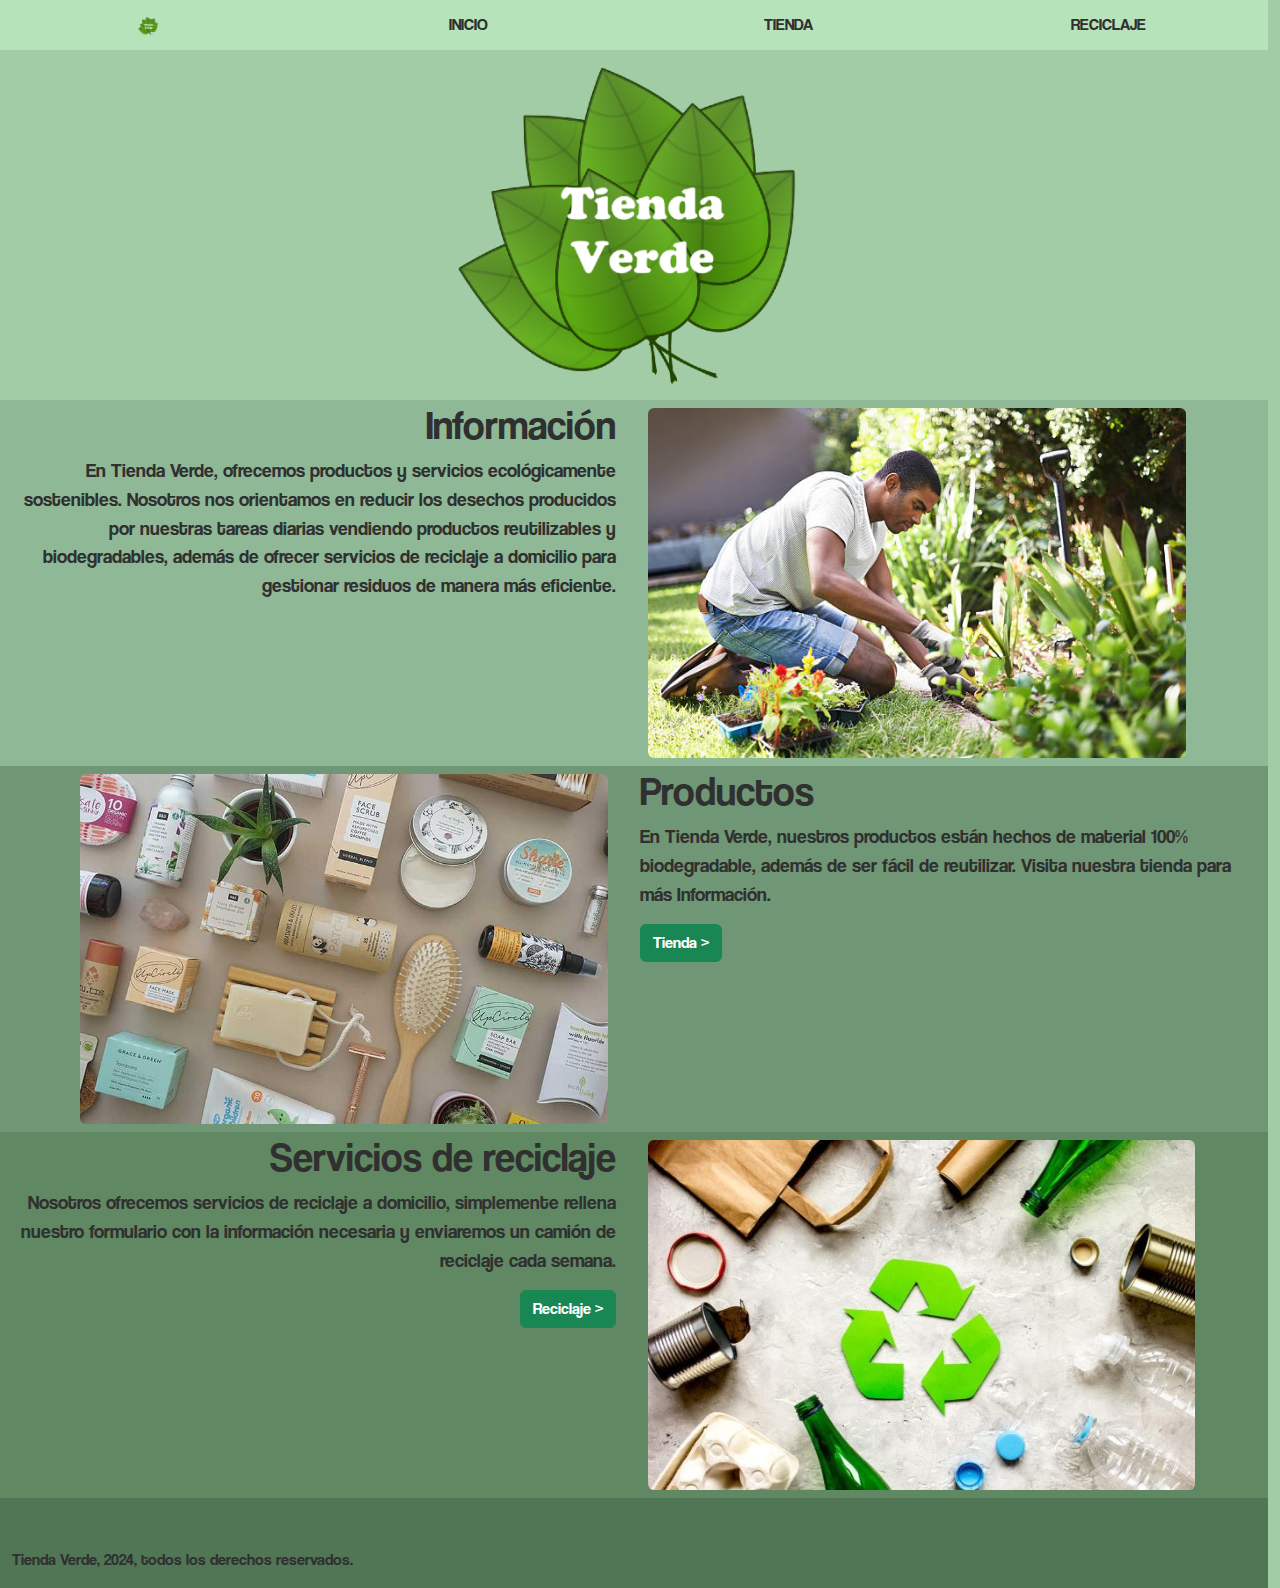
<file: index.html>
<!doctype html>
<html lang="en">
    <head>
        <meta charset="UTF-8" />
        <meta name="viewport" content="width=device-width, initial-scale=1.0" />
        <title>Tienda Verde</title>
        <link rel="StyleSheet" href="css/style.css" type="text/css" />
    </head>
    <body>
        <!-- offline because what if something happens to the host site -->
        <script src="scripts/popper.js"></script>
        <script src="bootstrap/js/bootstrap.js"></script>

        <script src="scripts/index.js"></script>

        <header>
            <nav class="navbar row container-fluid fixed-top">
                <span class="col"><img src="resources/tvlogo.png" class="img-fluid" id="nav-img" alt=""></span>
                <a href="index.html" class="col"><input type="button" class="navigator" value="INICIO"></input></a>
                <a href="store.html" class="col"><input type="button" class="navigator" value="TIENDA"></input></a>
                <a href="form.html" class="col"><input type="button" class="navigator" value="RECICLAJE"></input></a>
            </nav>
        </header>

        <div class="separator"></div>

        <!-- main segment -->
        <div class="row segment container-fluid" id="segment1">
            <div class="col"><img class="content-img mx-auto d-block img-fluid object-fit-contain" src="resources/tvlogo.png" alt="Logo Tienda Verde"></div>
        </div>

        <!-- company info -->
        <div class="row segment container-fluid" id="segment2">
            <div class="col-sm-6">
                <div class="row"><h1 class="text-end title">Información</h1></div>
                <div class="row"><p class="text-end description">En Tienda Verde, ofrecemos productos y servicios ecológicamente sostenibles. Nosotros nos orientamos en reducir los desechos producidos por nuestras tareas diarias vendiendo productos reutilizables y biodegradables, además de ofrecer servicios de reciclaje a domicilio para gestionar residuos de manera más eficiente.</p></div>
            </div>
            <div class="col-sm-6"><img class="content-img img-fluid rounded m-2" src="resources/gardener.jpg" alt=""></div>
        </div>

        <!-- product info -->
        <div class="row segment container-fluid" id="segment3">
            <div class="col-sm-6"><img class="content-img float-end img-fluid rounded m-2" src="resources/products.jpg" alt=""></div>
            <div class="col-sm-6">
                <div class="row"><h1 class="title">Productos</h1></div>
                <div class="row"><p class="description">En Tienda Verde, nuestros productos están hechos de material 100% biodegradable, además de ser fácil de reutilizar. Visita nuestra tienda para más Información.</p></div>
                <a href="store.html" class="col"><input type="button" class="btn btn-success" value="Tienda >"></input></a>
            </div>
        </div>

        <!-- recycling info -->
        <div class="row segment container-fluid" id="segment4">
            <div class="col-sm-6">
                <div class="row"><h1 class="text-end title">Servicios de reciclaje</h1></div>
                <div class="row"><p class="text-end description">Nosotros ofrecemos servicios de reciclaje a domicilio, simplemente rellena nuestro formulario con la información necesaria y enviaremos un camión de reciclaje cada semana.</p></div>
                <a href="form.html" class="col"><input type="button" class="btn btn-success float-end" value="Reciclaje >"></input></a>
            </div>
            <div class="col-sm-6"><img class="content-img img-fluid rounded m-2" src="resources/recycle.jpg" alt=""></div>
        </div>

        <!-- copyright disclaimer? idk. -->
        <div class="row segment container-fluid" id="segment5">
            <div class="separator"></div>
            <p>Tienda Verde, 2024, todos los derechos reservados.</p>
        </div>
        
    </body>
</html>
</file>
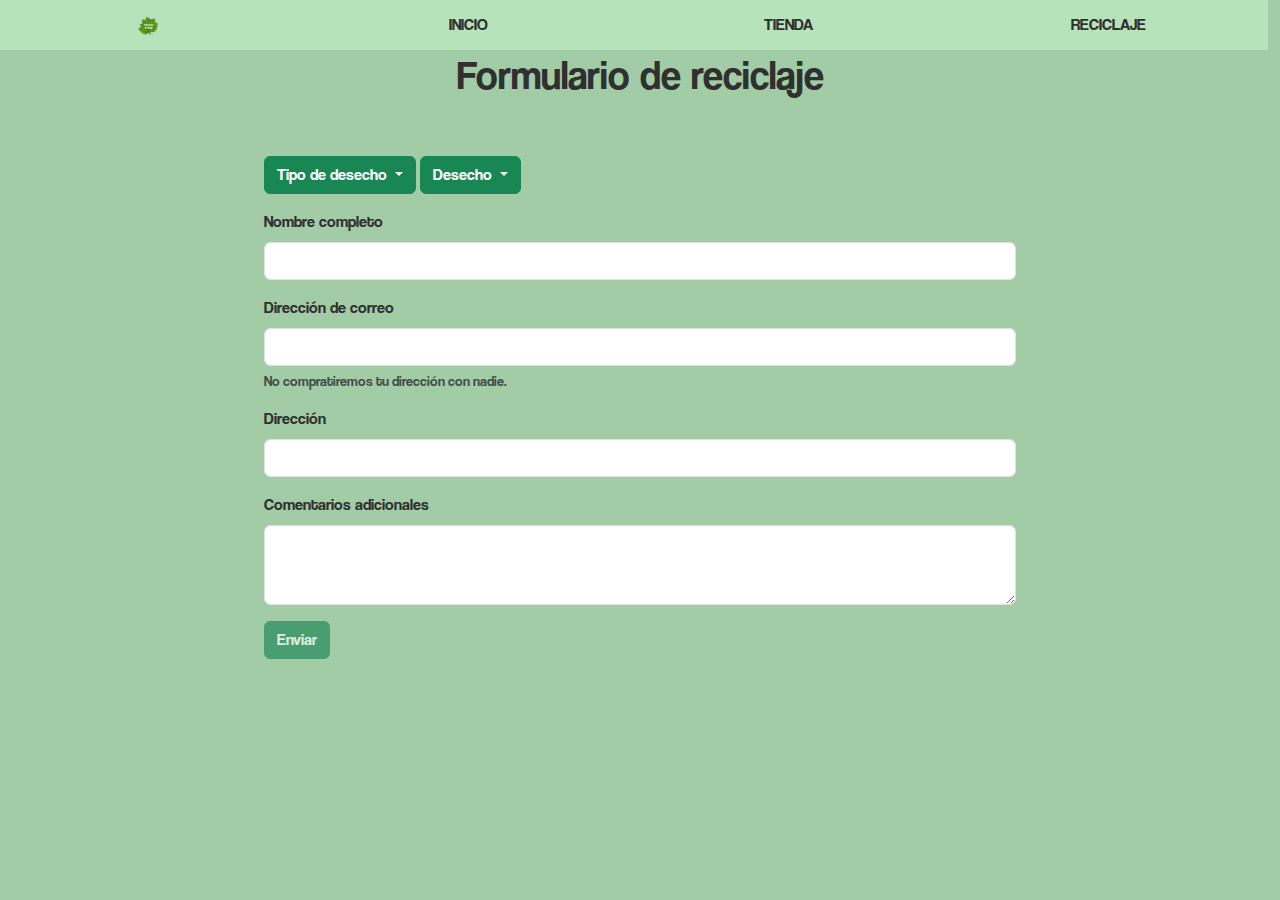
<file: form.html>
<!doctype html>
<html>
    <head>
        <meta charset="UTF-8" />
        <meta name="viewport" content="width=device-width, initial-scale=1.0" />
        <title>Tienda Verde</title>
        <link rel="StyleSheet" href="css/style.css" type="text/css" />
    </head>
    <body>
        <script src="scripts/popper.js"></script>
        <script src="bootstrap/js/bootstrap.js"></script>

        <script src="scripts/index.js"></script>

        <header>
            <nav class="navbar row">
                <span class="col"><img src="resources/tvlogo.png" class="img-fluid" id="nav-img" alt=""></span>
                <a href="index.html" class="col"><input type="button" class="navigator" value="INICIO"></input></a>
                <a href="store.html" class="col"><input type="button" class="navigator col" value="TIENDA"></input></a>
                <a href="form.html" class="col"><input type="button" class="navigator col" value="RECICLAJE"></input></a>
            </nav>
        </header>

        <div class="separator"></div>

        <div class="row">
            <h1 class="col text-center">Formulario de reciclaje</h1>
        </div>

        <div class="separator"></div>

        <div class="row container-fluid mx-auto" style="max-width: 50rem;">
            <form id="recycleForm">
                <div class="btn-group mb-3">
                    <button type="button" class="btn btn-success dropdown-toggle" id="waste-label" data-bs-toggle="dropdown" aria-expanded="false" onClick="waste()">
                        Tipo de desecho
                    </button>

                    <ul class="dropdown-menu" id="waste-dropdown">
                        <li><a class="dropdown-item" href="#" onclick="subwaste(this)">Plastico</a></li>
                        <li><a class="dropdown-item" href="#" onclick="subwaste(this)">Papel</a></li>
                        <li><a class="dropdown-item" href="#" onclick="subwaste(this)">Vidrio</a></li>
                        <li><a class="dropdown-item" href="#" onclick="subwaste(this)">Metal</a></li>
                        <li><a class="dropdown-item" href="#" onclick="subwaste(this)">Electronico</a></li>
                    </ul> 
                </div>

                <!-- auto generated waste type (jank fest) -->
                <div class="btn-group mb-3">
                    <button type="button" class="btn btn-success dropdown-toggle" id="subwaste-label" data-bs-toggle="dropdown" aria-expanded="false">
                        Desecho
                    </button>

                    <ul class="dropdown-menu" id="subwaste-dropdown">
                    </ul> 
                </div>
                
                <div class="mb-3">
                    <label for="inputName" class="form-label">Nombre completo</label>
                    <input type="text" class="form-control" id="inputName" oninput="verify()">
                </div>
                <div class="mb-3">
                    <label for="inputEmail" class="form-label">Dirección de correo</label>
                    <input type="email" class="form-control" id="inputEmail" aria-describedby="emailHelp" oninput="verify()">
                    <div id="emailHelp" class="form-text">No compratiremos tu dirección con nadie.</div>
                </div>
                <div class="mb-3">
                    <label for="inputAddress" class="form-label">Dirección</label>
                    <input type="text" class="form-control" id="inputAddress" oninput="verify()">
                </div>
                <div class="mb-3">
                    <label for="inputComment" class="form-label">Comentarios adicionales</label>
                    <textarea class="form-control" id="inputComment" style="height: 5rem;"></textarea>
                </div>

                <button type="submit" class="btn btn-success" id="form-submit" disabled>Enviar</button>
            </form>
        </div>
    </body>
</html>
</file>
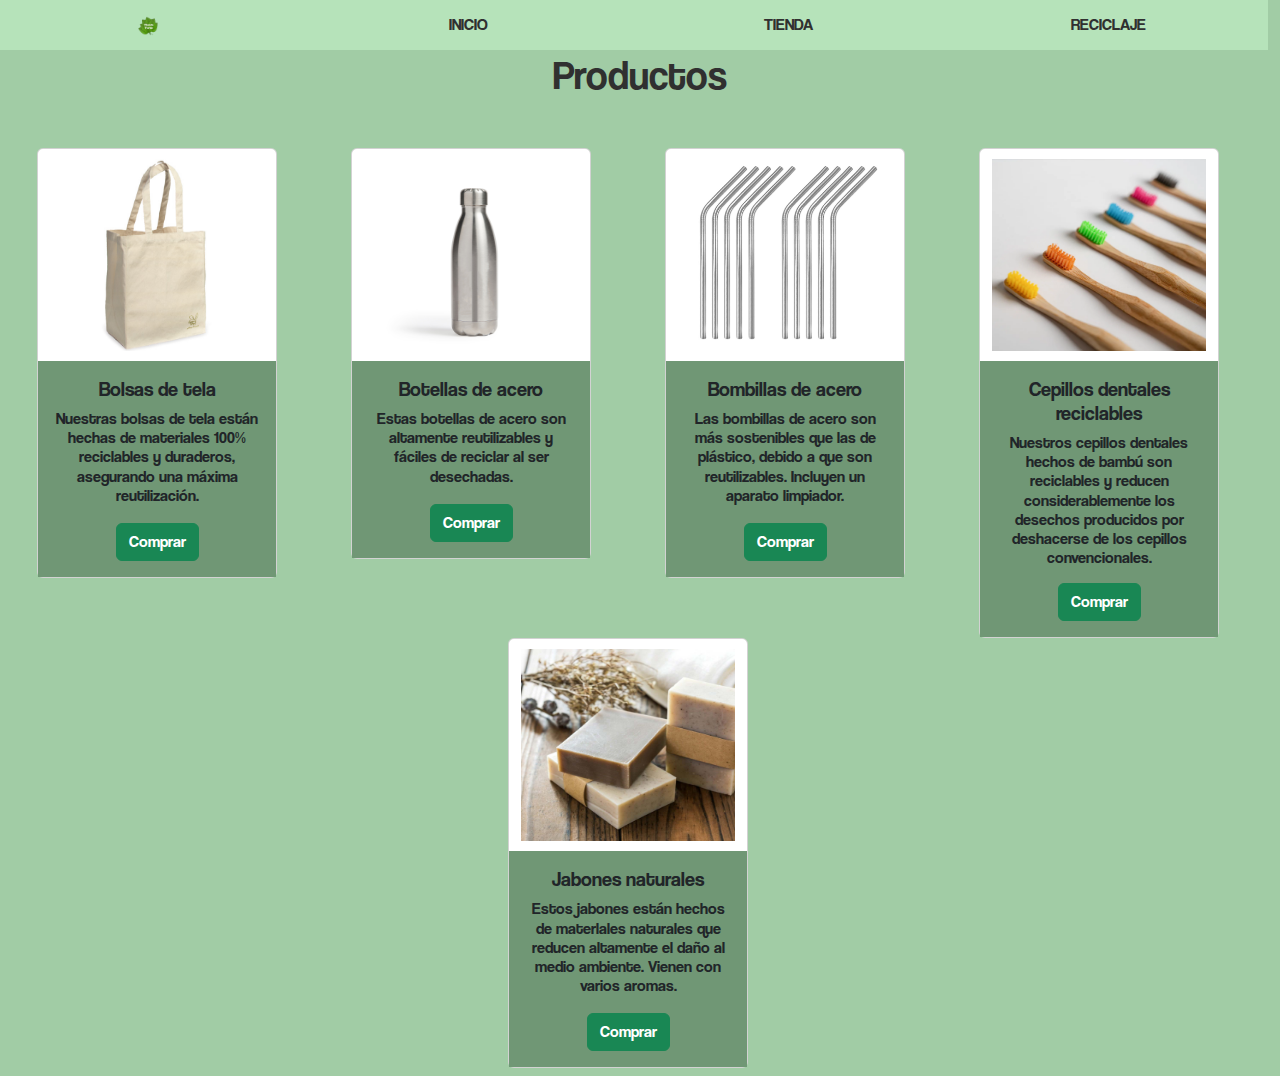
<file: store.html>
<!doctype html>
<html>
    <head>
        <meta charset="UTF-8" />
        <meta name="viewport" content="width=device-width, initial-scale=1.0" />
        <title>Tienda Verde</title>
        <link rel="StyleSheet" href="css/style.css" type="text/css" />
    </head>
    <body>
        <script src="scripts/popper.js"></script>
        <script src="bootstrap/js/bootstrap.js"></script>

        <script src="scripts/index.js"></script>

        <header>
            <nav class="navbar row container-fluid">
                <span class="col"><img src="resources/tvlogo.png" class="img-fluid" id="nav-img" alt=""></span>
                <a href="index.html" class="col"><input type="button" class="navigator" value="INICIO"></input></a>
                <a href="store.html" class="col"><input type="button" class="navigator col" value="TIENDA"></input></a>
                <a href="form.html" class="col"><input type="button" class="navigator col" value="RECICLAJE"></input></a>
            </nav>
        </header>

        <div class="separator"></div>

        <h1 class="text-center">Productos</h>

        <div class="separator"></div>

        <div class="container-fluid row">

            <div class="col-sm">
                <div class="card row mx-auto" style="width: 15rem;">
                    <img src="resources/products/bag.jpg" alt="Bolsa de tela" class="card-img-top card-image">
                    <div class="card-body card-content">
                        <h5 class="card-title">Bolsas de tela</h5>
                        <h6 class="card-text">Nuestras bolsas de tela están hechas de materiales 100% reciclables y duraderos, asegurando una máxima reutilización.</h6>
                        <a href="" class="btn btn-success" onclick="alert('Se ha añadido al carro')">Comprar</a>
                    </div>
                </div>
            </div>
    
            <div class="col-sm">
                <div class="card row mx-auto" style="width: 15rem;">
                    <img src="resources/products/bottle.jpg" alt="Botella de acero" class="card-img-top card-image">
                    <div class="card-body card-content">
                        <h5 class="card-title">Botellas de acero</h5>
                        <h6 class="card-text">Estas botellas de acero son altamente reutilizables y fáciles de reciclar al ser desechadas.</h6>
                        <a href="" class="btn btn-success" onclick="alert('Se ha añadido al carro')">Comprar</a>
                    </div>
                </div>
            </div>

            <div class="col-sm">
                <div class="card row mx-auto" style="width: 15rem;">
                    <img src="resources/products/straws.jpg" alt="Bombillas de acero" class="card-img-top card-image">
                    <div class="card-body card-content">
                        <h5 class="card-title">Bombillas de acero</h5>
                        <h6 class="card-text">Las bombillas de acero son más sostenibles que las de plástico, debido a que son reutilizables. Incluyen un aparato limpiador.</h6>
                        <a href="" class="btn btn-success" onclick="alert('Se ha añadido al carro')">Comprar</a>
                    </div>
                </div>
            </div>

            <div class="col-sm">
                <div class="card row mx-auto" style="width: 15rem;">
                    <img src="resources/products/brush.png" alt="Cepillos reciclables" class="card-img-top card-image">
                    <div class="card-body card-content">
                        <h5 class="card-title">Cepillos dentales reciclables</h5>
                        <h6 class="card-text">Nuestros cepillos dentales hechos de bambú son reciclables y reducen considerablemente los desechos producidos por deshacerse de los cepillos convencionales.</p>
                        <a href="" class="btn btn-success" onclick="alert('Se ha añadido al carro')">Comprar</a>
                    </div>
                </div>
            </div>

            <div class="col-sm">
                <div class="card row mx-auto" style="width: 15rem;">
                    <img src="resources/products/soap.jpg" alt="Jabon natural" class="card-img-top card-image">
                    <div class="card-body card-content">
                        <h5 class="card-title">Jabones naturales</h5>
                        <h6 class="card-text">Estos jabones están hechos de materlales naturales que reducen altamente el daño al medio ambiente. Vienen con varios aromas.</h6>
                        <a href="" class="btn btn-success" onclick="alert('Se ha añadido al carro')">Comprar</a>
                    </div>
                </div>
            </div>

        </div>

    </body>
</html>
</file>
<file: css/style.css>
@import "../bootstrap/css/bootstrap.css";
@font-face {
    font-family: Coolvetica;
    src: url("../resources/coolvetica\ rg.otf");
}

body {
    background-color: #a1cca5;
}

/*
    fix header and footer to the viewport
*/

header {
    position: fixed;
    top: 0;
    width: 100%;

    text-align: center;
}

footer {
    position: fixed;
    bottom: 0;
    width: 95%;
    margin-left: 2%;
    margin-right: 2%;

    text-align: center;
}

/*
    le text
*/
h1 {
    color: #303030;
    width: 100%;
}

p {
    color: #303030;
    width: 100%;
}

* {
    color: #303030;
    font-family: "Coolvetica";
}

.segment {
    width: 100%;
    border: none;
}

/*
    we color the segments
*/
#segment1 {
    background-color: #a1cca5;
}
#segment2 {
    background-color: #8fb996;
}
#segment3 {
    background-color: #709775;
}
#segment4 {
    background-color: #608963;
}
#segment5 {
    background-color: #507656;
}

#nav-img {
    max-height: 20px;
}

.navbar {
    background-color: #b6e3ba;
    text-align: center;
    width: 100%;
    height: 50px;
}

.navigator {
    color: #303030;
    background-color: #b6e3ba;
    height: 100%;

    font-family: "Coolvetica";

    border: none;
    margin: none;
    padding: none;
}

.separator {
    width: 100%;
    height: 50px;
}

/*
.content {
}
*/

.content-img {
    max-height: 350px;
}

.card-content {
    background-color: #709775;
}

.card-image {
    height: 12rem;
    margin-top: 10px;
    margin-bottom: 10px;
}

.description {
    font-size: larger;
}

.footer-content {
    margin: 5px;

    border-width: 5px 0px 0px 0px;
    border-color: whitesmoke;
    border-style: solid;

    padding-top: 5px;
}
</file>
